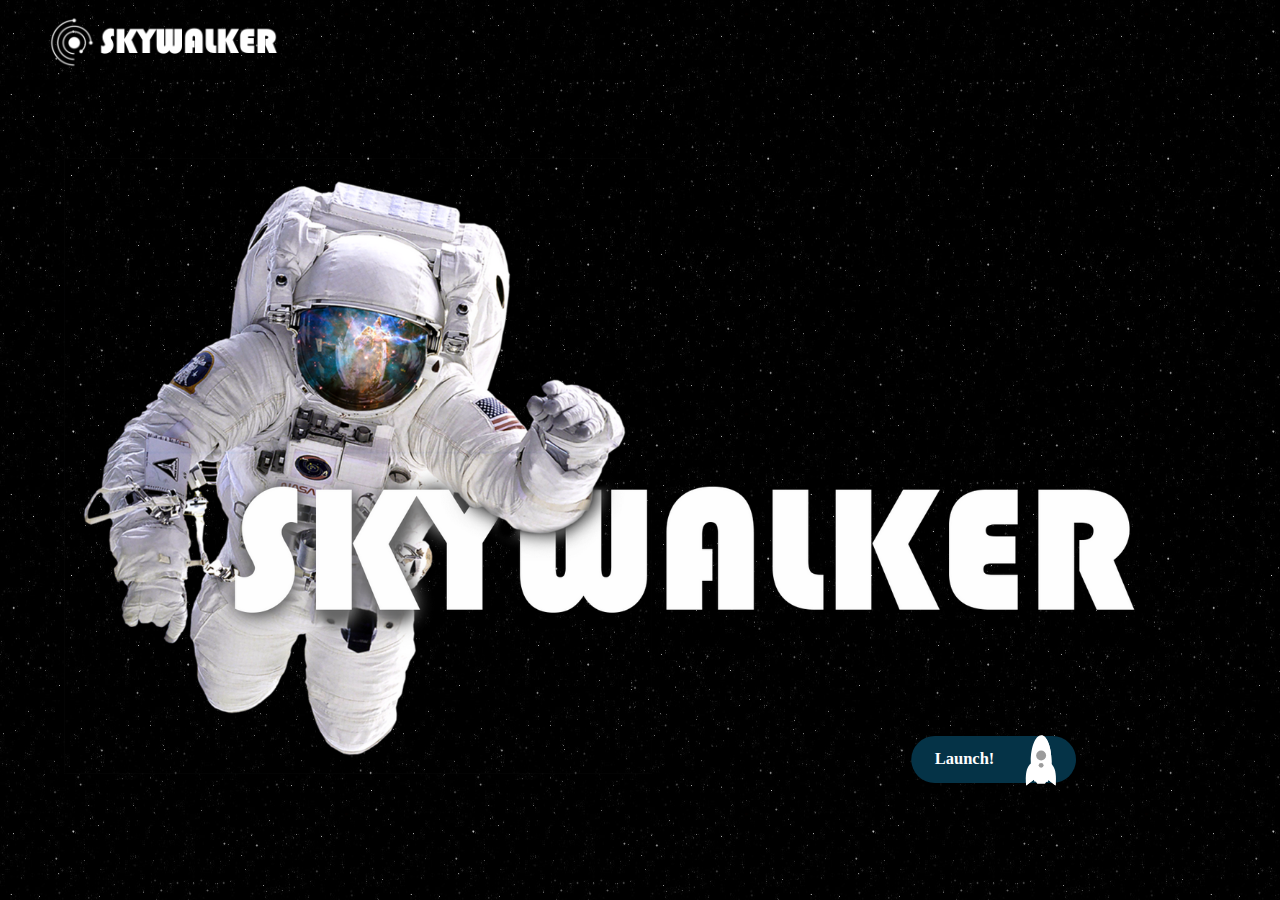
<file: index.html>
<!--
    Authors:
    - Daniel Marques 85070
    - Tomás Freitas  84957
-->
<!DOCTYPE html>
<html style="font-size: 16px;">
  <head>
    <link href="img/skywalkerico96.png" type="image/x-icon" rel="shortcut icon"></link>
    <link href="css/style.css" type="text/css" rel="stylesheet"></link>
    <link href="css/index.css" type="text/css" rel="stylesheet"></link>
    <meta name="viewport" content="width=device-width, initial-scale=1.0">
    <meta charset="utf-8">
    <link rel="stylesheet" href="css/index.css" media="screen">
    <title>SKYWALKER</title>

  </head>
  <body >
    <img src="img/spaceman.png" alt="" style="width:90%;
                                              position: absolute;
                                              top: 50%;
                                              left: 50%;
                                              transform: translate(-50%, -50%);
                                              -ms-transform: translate(-50%, -50%); 
                                              -webkit-transform: translate(-50%, -50%);">
    <div style="bottom: 80px; left: 70%; position: absolute;">
    <a href="solar-system.html" data-page-id="858317791" >
      <svg  viewBox="0 0 100 255" width="200" height="120" version="1.1" id="rocket">
      <g class="rocket_wrap">
          <rect  transform="translate(-130,0)" y= "85" width="350" height="100" rx="50" ry="50" class="icon_circle"/>
          <text transform="translate(-130,0)" x="50" y="145" fill="white" style="font-family:Verdana; font-size:35;font-weight:bold;">Launch!</text>
          <g class="rocket_inner">
              <path class="fire fire_path" id="fireMiddle" d="M148.891,179.906c3.928,0,7.111,3.176,7.111,7.094 c0,7.78-7.111,16-7.111,16s-7.111-8.349-7.111-16C141.78,183.082,144.963,179.906,148.891,179.906z" />
              <path class="fire_path fire" id="fireRight" d="M154.063,181.092c3.577-1.624,7.788-0.048,9.408,3.52 c3.216,7.084,0.139,17.508,0.139,17.508s-9.927-4.662-13.09-11.63C148.9,186.923,150.487,182.715,154.063,181.092z" />
              <path class="fire_path fire" id="fireLeft" d="M143.392,182.519c3.25,2.207,4.098,6.623,1.896,9.864 c-4.372,6.436-14.873,9.238-14.873,9.238s-1.191-10.902,3.108-17.23C135.725,181.149,140.143,180.312,143.392,182.519z" />
              <path class="fire_path fire" id="fireSmallLeft" d="M143.193 187.531c2.226 0.4 3.7 2.6 3.2 4.8 c-0.875 4.407-5.829 8.264-5.829 8.264s-3.09-5.53-2.229-9.865C138.807 188.5 141 187.1 143.2 187.531z" />
              <path class="fire_path fire" id="fireSmallRight" d="M152.089 188.599c2.043-0.985 4.496-0.132 5.5 1.9 c1.952 4 0.3 10.1 0.3 10.107s-5.795-2.56-7.713-6.541C149.186 192 150 189.6 152.1 188.599z" />
              <path class="rocket_bottom" d="M157.069 171.31h-3.292c-1.562-0.048-3.178-0.076-4.846-0.076 s-3.284 0.028-4.846 0.076h-3.292c-7.277-7.938-12.371-26.182-12.371-47.434c0-28.54 9.182-51.676 20.508-51.676 c11.327 0 20.5 23.1 20.5 51.676C169.44 145.1 164.3 163.4 157.1 171.31z" />
              <g id="right_wing_wrap">
                  <path class="wing_base" d="M166.678 127.161c0 0 17.7 3.3 12.9 48.099l-18.06-14.05 L166.678 127.161z" />
                  <path class="wing_shadow" d="M158.225 140.336c10.481-5.584 22.7 22.2 21.4 34.9 l-18.06-14.05C161.542 161.2 156.1 144.3 158.2 140.336z" />
              </g>
              <g id="left_wing_wrap">
                  <path class="wing_base" d="M135.131 161.21l-18.06 14.1 c-4.805-44.793 12.924-48.099 12.924-48.099L135.131 161.21z" />
                  <path class="wing_shadow" d="M135.131 161.21l-18.06 14.1 c-1.367-12.746 10.896-40.509 21.377-34.924C140.614 144.3 135.1 161.2 135.1 161.21z" />
              </g>
              <g id="rocket_body_wrap">
                  <path class="rocket_base" d="M162.728 167.358c-3.778-0.623-8.573-0.996-13.796-0.996 s-10.018 0.373-13.795 0.996c-5.033-10.186-8.257-25.808-8.257-43.338c0-30.688 9.873-55.566 22.052-55.566 s22.053 24.9 22.1 55.566C170.984 141.6 167.8 157.2 162.7 167.358z" />
                  <path class="rocket_shadow" d="M145.464 166.417c19.578-40.575 7.26-85.229 4.112-98.067 c11.88 0.9 21.4 25.4 21.4 55.525c0 17.529-3.225 33.152-8.257 43.337c0 0-3.786-0.472-8.069-0.697 S145.464 166.4 145.5 166.417z" />
              </g>
              <g id="large_window_wrap">
                  <radialgradient id="SVGID_2_" cx="148.9" cy="112.5" r="15.2" fx="139.4853" fy="112.5239" gradientunits="userSpaceOnUse">
                      <stop offset="0" class="window_grandient" />
                      <stop offset="0.5868" class="window_grandient" />
                      <stop offset="0.6834" class="window_grandient" />
                      <stop offset="0.6845" class="window_grandient1" />
                      <stop offset="0.6861" class="window_grandient2" />
                      <stop offset="0.6897" class="window_grandient3" />
                  </radialgradient>
                  <circle class="large_window_path" cx="148.9" cy="111.3" r="10.5" />
              </g>
              <circle class="small_window_path" cx="148.9" cy="132.4" r="5.2" />
          </g>
      </g>
    </svg>
  </a>
  </div>
    <img src="img/logo2.png" style="top: 1%; left: 1%; position: absolute; width:350px">
  </body>
</html>
</file>
<file: css/style.css>
body {
        cursor: url("../img/cursor.cur"), auto;
        margin: 0px;
    }
    
    canvas {
        cursor: url("../img/cursor.cur"), auto;
        position: absolute;
        background-image: url("../img/bg.jpg");
        background-repeat: repeat;
        z-index: -1;
    }
    
    #fps-counter {
        -moz-user-select: none;
        -khtml-user-select: none;
        -webkit-user-select: none;
        -o-user-select: none;
        display: inline-block;
        text-align: right;
        color: #fff;
    }
    /* width */
    
     ::-webkit-scrollbar {
        width: 20px;
    }
    /* Track */
    
     ::-webkit-scrollbar-track {
        border-radius: 10px;
    }
    /* Handle */
    
     ::-webkit-scrollbar-thumb {
        background: rgb(55, 86, 172, 0.5);
        border-radius: 10px;
    }
    /* Handle on hover */
    
     ::-webkit-scrollbar-thumb:hover {
        background: rgb(39, 60, 116, 0.5);
    }
    
    .rocket_inner {
        transform: translateY(15px) translateX(-3px);
        -webkit-transition: .3s;
        -moz-transition: .3s;
        transition: .3s;
    }
    
    .icon_circle {
        transition: .2s;
        fill: #053347;
    }
    
    .large_window_path {
        transition: .2s;
        fill: #9b9b9b;
    }
    
    .small_window_path {
        fill: #9b9b9b;
    }
    
    .wing_shadow {
        fill: #ffffff;
    }
    
    .rocket_bottom {
        fill: #ffffff
    }
    
    .rocket_base {
        fill: #ffffff
    }
    
    .rocket_shadow {
        fill: #ffffff
    }
    
    .window_grandient {
        stop-color: #2DCB73
    }
    
    .window_grandient1 {
        stop-color: #2AC16D
    }
    
    .window_grandient2 {
        stop-color: #29B968
    }
    
    .window_grandient3 {
        stop-color: #28B767
    }
    
    .wing_base {
        fill: #ffffff
    }
    
    .fire_path {
        fill: #FC0
    }
    /*=============================================
[ Hover Styles ]
==============================================*/
    
    .rocket_wrap:hover .rocket_base {
        fill: #FFFFFF !important;
        stroke-width: 0px !important;
    }
    
    .rocket_wrap:hover .rocket_shadow {
        fill: #EDEDED !important;
        stroke-width: 0px !important;
    }
    
    .rocket_wrap:hover .icon_circle {
        fill: #000000 !important;
        fill-opacity: .0;
        stroke: #fff !important;
        stroke-width: 7px !important;
    }
    
    .rocket_wrap:hover .small_window_path {
        fill: #28B767 !important;
        stroke-width: 0px !important;
    }
    
    .rocket_wrap:hover .wing_shadow {
        display: block !important;
        fill: #FC9252 !important;
    }
    
    .rocket_wrap:hover .wing_base {
        fill: #E16E36 !important;
        stroke-width: 0px !important;
    }
    
    .rocket_wrap:hover .rocket_bottom {
        fill: #2DCB73 !important;
        stroke-width: 0px !important;
    }
    
    .rocket_wrap:hover .large_window_path {
        fill: url(#SVGID_2_) !important;
        stroke-width: 0px !important;
    }
    
    .rocket_wrap:hover .rocket_inner {
        transform: translateY(0px) translateX(-3px) !important;
    }
    /*=============================================
[ Animation Classes ]
==============================================*/
    
    .fire {
        display: none;
        animation-delay: 0s;
        fill-opacity: 1;
        animation-timing-function: ease-in;
        stroke-width: 0px;
        animation-iteration-count: infinite;
        animation-timing-function: linear;
        transform-origin: 50% 50%;
        animation-direction: normal;
    }
    
    .rocket_wrap:hover #fireLeft {
        display: block;
        animation-delay: 0s;
        animation-name: fireLeft, fillOpacity1;
        animation-duration: 1.2s;
    }
    
    .rocket_wrap:hover #fireMiddle {
        display: block;
        animation-delay: 0s;
        animation-name: fireMiddle, fillOpacity1;
        animation-duration: 1s;
    }
    
    .rocket_wrap:hover #fireRight {
        display: block;
        animation-delay: 0s;
        animation-name: fireRight, fillOpacity1;
        animation-duration: 1.3s;
    }
    
    .rocket_wrap:hover #fireSmallLeft {
        display: block;
        animation-delay: 0s;
        animation-name: fireSmall, fillOpacity2;
        animation-duration: 1.3s;
        transform-origin: bottom;
    }
    
    .rocket_wrap:hover #fireSmallRight {
        display: block;
        animation-delay: 0.3s;
        animation-name: fireSmall, fillOpacity3;
        animation-duration: 1.6s;
        transform-origin: bottom;
    }
    /*=============================================
[ KeyFrame Animations ]
==============================================*/
    
    @keyframes fireSmall {
        10% {
            transform: rotate(17deg) translateY(1px)
        }
        20% {
            transform: rotate(-13deg) translateY(2px)
        }
        30% {
            transform: rotate(21deg) translateY(3px)
        }
        40% {
            transform: rotate(-34deg)translateY(4px)
        }
        50% {
            transform: rotate(24deg) translateY(5px)
        }
        60% {
            transform: rotate(-17deg) translateY(6px)
        }
        70% {
            transform: rotate(31deg) translateY(7px)
        }
        80% {
            transform: rotate(-28deg) translateY(8px)
        }
        90% {
            transform: rotate(14deg) translateY(9px)
        }
        99% {
            transform: rotate(0deg) translateY(10px)
        }
    }
    
    @keyframes fireLeft {
        6% {
            transform: rotate(25deg)
        }
        15% {
            transform: rotate(-19deg)
        }
        25% {
            transform: rotate(25deg)
        }
        32% {
            transform: rotate(-30deg)
        }
        46% {
            transform: rotate(22deg)
        }
        54% {
            transform: rotate(-29deg)
        }
        61% {
            transform: rotate(32deg)
        }
        74% {
            transform: rotate(-9deg)
        }
        83% {
            transform: rotate(16deg)
        }
        99% {
            transform: rotate(0deg)
        }
    }
    
    @keyframes fireMiddle {
        10% {
            transform: rotate(25deg)
        }
        20% {
            transform: rotate(-25deg)
        }
        30% {
            transform: rotate(30deg)
        }
        40% {
            transform: rotate(-22deg)
        }
        50% {
            transform: rotate(29deg)
        }
        60% {
            transform: rotate(-45deg)
        }
        70% {
            transform: rotate(37deg)
        }
        80% {
            transform: rotate(-15deg)
        }
        90% {
            transform: rotate(16deg)
        }
        99% {
            transform: rotate(0deg)
        }
    }
    
    @keyframes fireRight {
        15% {
            transform: rotate(17deg)
        }
        23% {
            transform: rotate(-13deg)
        }
        37% {
            transform: rotate(21deg)
        }
        45% {
            transform: rotate(-34deg)
        }
        54% {
            transform: rotate(24deg)
        }
        67% {
            transform: rotate(-17deg)
        }
        72% {
            transform: rotate(31deg)
        }
        84% {
            transform: rotate(-28deg)
        }
        96% {
            transform: rotate(14deg)
        }
        99% {
            transform: rotate(0deg)
        }
    }
    
    @keyframes fillOpacity1 {
        0% {
            fill-opacity: 1;
            stroke-opacity: 1;
        }
        50% {
            fill-opacity: 1;
            stroke-opacity: 1;
        }
        100% {
            fill-opacity: 0;
            stroke-opacity: 0;
        }
    }
    
    @keyframes fillOpacity2 {
        0% {
            fill-opacity: 1;
            stroke-opacity: 1;
        }
        25% {
            fill-opacity: 1;
            stroke-opacity: 1;
        }
        100% {
            fill-opacity: 0;
            stroke-opacity: 0;
        }
    }
    
    @keyframes fillOpacity3 {
        0% {
            fill-opacity: 1;
            stroke-opacity: 1;
        }
        67% {
            fill-opacity: 1;
            stroke-opacity: 1;
        }
        100% {
            fill-opacity: 0;
            stroke-opacity: 0;
        }
    }
    
    @keyframes rocektMove {
        0% {
            transform: translateY(0px)
        }
        100% {
            transform: translateY(20px)
        }
    }
    
    .switch {
        position: relative;
        display: inline-block;
        width: 60px;
        height: 34px;
    }
    
    .switch input {
        opacity: 0;
        width: 0;
        height: 0;
    }
    
    .slider {
        position: absolute;
        cursor: pointer;
        top: 0;
        left: 0;
        right: 0;
        bottom: 0;
        background-color: #ccc;
        -webkit-transition: .4s;
        transition: .4s;
    }
    
    .slider:before {
        position: absolute;
        content: "";
        height: 26px;
        width: 26px;
        left: 4px;
        bottom: 4px;
        background-color: white;
        -webkit-transition: .4s;
        transition: .4s;
    }
    
    input:checked+.slider {
        background-color: #2196F3;
    }
    
    input:focus+.slider {
        box-shadow: 0 0 1px #2196F3;
    }
    
    input:checked+.slider:before {
        -webkit-transform: translateX(26px);
        -ms-transform: translateX(26px);
        transform: translateX(26px);
    }
    /* Rounded sliders */
    
    .slider.round {
        border-radius: 34px;
    }
    
    .slider.round:before {
        border-radius: 50%;
    }
    
    .slider2 {
        -webkit-appearance: none;
        width: 100%;
        height: 15px;
        border-radius: 5px;
        background: #ffffff;
        outline: none;
        opacity: 0.9;
        -webkit-transition: .3s;
        transition: opacity .3s;
    }
    
    .slider2:hover {
        opacity: 1;
        background: rgb(236, 235, 235);
    }
    
    .slider2::-webkit-slider-thumb {
        -webkit-appearance: none;
        appearance: none;
        width: 25px;
        height: 25px;
        border-radius: 50%;
        background: #43c463;
        cursor: pointer;
    }
    
    .slider2::-moz-range-thumb {
        width: 25px;
        height: 25px;
        border-radius: 50%;
        background: #4CAF50;
        cursor: pointer;
    }
    
    .column {
        float: left;
        width: 33.3%;
        padding: 10px;
    }
    
    .row:after {
        content: "";
        display: table;
        clear: both;
    }
</file>
<file: css/index.css>
body {
    cursor: url("../img/cursor.cur"), auto;
    background-image: url("../img/bg.jpg");
    background-size: 400px 400px;
    background-repeat: repeat;
}

.u-section-1 .u-sheet-1 {
    min-height: 100vh;
}

.u-section-1 .u-image-1 {
    width: 1165px;
    height: 703px;
    margin: 62px -25px 0 0;
}

.u-section-1 .u-btn-1 {
    border-style: solid;
    font-weight: 700;
    text-transform: uppercase;
    background-image: none;
    font-size: 1.5rem;
    margin: -141px 104px 0 auto;
}

.u-section-1 .u-image-2 {
    width: 65px;
    height: 65px;
    margin: -748px auto 0 0;
}

.u-section-1 .u-text-1 {
    font-weight: 700;
    font-size: 1.875rem;
    margin: -56px auto 60px 58px;
}

@media (max-width: 1199px) {
    .u-section-1 .u-image-1 {
        width: 940px;
        height: 567px;
        margin-right: 0;
    }
    .u-section-1 .u-btn-1 {
        margin-top: -62px;
        margin-right: 80px;
    }
    .u-section-1 .u-text-1 {
        margin-left: 48px;
    }
}

@media (max-width: 991px) {
    .u-section-1 {
        min-height: 372px;
    }
    .u-section-1 .u-image-1 {
        width: 720px;
        height: 434px;
    }
    .u-section-1 .u-btn-1 {
        margin-top: 71px;
        margin-right: 0;
    }
    .u-section-1 .u-text-1 {
        margin-left: 37px;
    }
}

@media (max-width: 767px) {
    .u-section-1 {
        min-height: 243px;
    }
    .u-section-1 .u-sheet-1 {
        min-height: 336px;
    }
    .u-section-1 .u-image-1 {
        width: 540px;
        height: 326px;
    }
    .u-section-1 .u-text-1 {
        margin-left: 28px;
    }
}

@media (max-width: 575px) {
    .u-section-1 .u-sheet-1 {
        min-height: 215px;
    }
    .u-section-1 .u-image-1 {
        width: 340px;
        height: 205px;
    }
    .u-section-1 .u-btn-1 {
        margin-top: 128px;
        margin-right: 34px;
    }
    .u-section-1 .u-text-1 {
        margin-left: 18px;
    }
}
</file>
